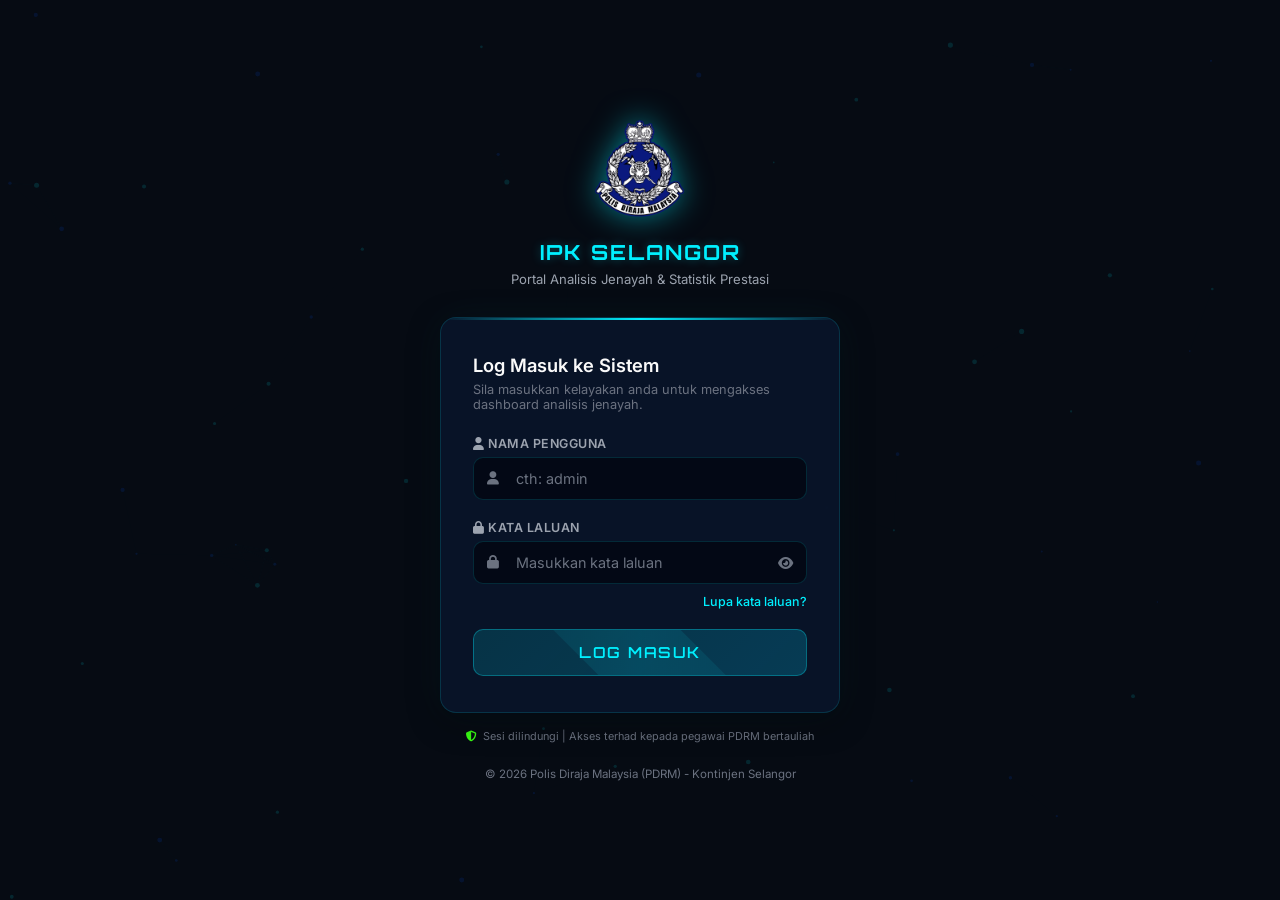
<file: login.html>
<!DOCTYPE html>
<html lang="ms">
<head>
    <meta charset="UTF-8">
    <meta name="viewport" content="width=device-width, initial-scale=1.0">
    <title>Log Masuk - Portal Analisis Jenayah IPK Selangor</title>
    
    <link rel="preconnect" href="https://fonts.googleapis.com">
    <link rel="preconnect" href="https://fonts.gstatic.com" crossorigin>
    <link href="https://fonts.googleapis.com/css2?family=Inter:wght@300;400;500;600;700&family=Orbitron:wght@400;600;700;900&display=swap" rel="stylesheet">
    <link rel="stylesheet" href="https://cdnjs.cloudflare.com/ajax/libs/font-awesome/6.4.0/css/all.min.css">
    
    <style>
        :root {
            --bg-primary: #060b13;
            --bg-card: rgba(11, 23, 49, 0.7);
            --border-glow: rgba(0, 240, 255, 0.15);
            --color-cyan: #00f0ff;
            --color-green: #39ff14;
            --color-red: #ff3131;
            --color-yellow: #ffd700;
            --text-primary: #fafafa;
            --text-secondary: #9ca3af;
            --text-muted: #6b7280;
        }

        * { margin: 0; padding: 0; box-sizing: border-box; }

        body {
            font-family: 'Inter', sans-serif;
            background-color: #060b13;
            color: var(--text-primary);
            min-height: 100vh;
            display: flex;
            justify-content: center;
            align-items: center;
            overflow: hidden;
        }

        .login-container {
            position: relative;
            z-index: 10;
            display: flex;
            flex-direction: column;
            align-items: center;
            width: 100%;
            max-width: 440px;
            padding: 20px;
        }

        /* Logo and header */
        .login-logo-section {
            text-align: center;
            margin-bottom: 30px;
        }

        .login-logo {
            width: 100px;
            height: auto;
            filter: drop-shadow(0 0 15px rgba(0, 240, 255, 0.5));
            animation: logoPulse 3s ease-in-out infinite;
        }

        @keyframes logoPulse {
            0%, 100% { filter: drop-shadow(0 0 10px rgba(0, 240, 255, 0.3)); }
            50% { filter: drop-shadow(0 0 25px rgba(0, 240, 255, 0.6)); }
        }

        .login-system-title {
            font-family: 'Orbitron', monospace;
            font-size: 1.3rem;
            font-weight: 700;
            color: var(--color-cyan);
            margin-top: 16px;
            text-shadow: 0 0 10px rgba(0, 240, 255, 0.3);
            letter-spacing: 2px;
        }

        .login-system-subtitle {
            color: var(--text-secondary);
            font-size: 0.82rem;
            margin-top: 6px;
        }

        /* Card */
        .login-card {
            width: 100%;
            background: var(--bg-card);
            border: 1px solid var(--border-glow);
            border-radius: 16px;
            padding: 36px 32px;
            backdrop-filter: blur(12px);
            box-shadow:
                0 8px 32px rgba(0, 0, 0, 0.4),
                0 0 40px rgba(0, 240, 255, 0.05);
            position: relative;
            overflow: hidden;
        }

        .login-card::before {
            content: '';
            position: absolute;
            top: 0; left: 0;
            width: 100%; height: 2px;
            background: linear-gradient(90deg, transparent, var(--color-cyan), transparent);
        }

        .login-card-title {
            font-size: 1.15rem;
            font-weight: 600;
            margin-bottom: 6px;
        }

        .login-card-desc {
            color: var(--text-muted);
            font-size: 0.8rem;
            margin-bottom: 24px;
        }

        /* Form fields */
        .form-group {
            margin-bottom: 20px;
        }

        .form-label {
            display: block;
            font-size: 0.78rem;
            font-weight: 600;
            color: var(--text-secondary);
            margin-bottom: 6px;
            text-transform: uppercase;
            letter-spacing: 0.5px;
        }

        .form-input-wrapper {
            position: relative;
        }

        .form-input-icon {
            position: absolute;
            left: 14px;
            top: 50%;
            transform: translateY(-50%);
            color: var(--text-muted);
            font-size: 0.85rem;
            pointer-events: none;
            transition: color 0.3s;
        }

        .form-input {
            width: 100%;
            background-color: rgba(3, 7, 18, 0.8);
            color: var(--text-primary);
            border: 1px solid rgba(0, 240, 255, 0.15);
            border-radius: 10px;
            padding: 12px 14px 12px 42px;
            font-size: 0.9rem;
            font-family: 'Inter', sans-serif;
            outline: none;
            transition: all 0.3s ease;
        }

        .form-input::placeholder {
            color: var(--text-muted);
        }

        .form-input:focus {
            border-color: var(--color-cyan);
            box-shadow: 0 0 12px rgba(0, 240, 255, 0.15);
        }

        .form-input:focus + .form-input-icon,
        .form-input:focus ~ .form-input-icon {
            color: var(--color-cyan);
        }

        .password-toggle {
            position: absolute;
            right: 14px;
            top: 50%;
            transform: translateY(-50%);
            background: none;
            border: none;
            color: var(--text-muted);
            cursor: pointer;
            font-size: 0.85rem;
            transition: color 0.3s;
        }

        .password-toggle:hover {
            color: var(--color-cyan);
        }

        /* Login button */
        .login-btn {
            width: 100%;
            padding: 13px;
            border: none;
            border-radius: 10px;
            font-size: 0.95rem;
            font-weight: 600;
            font-family: 'Orbitron', monospace;
            letter-spacing: 1.5px;
            cursor: pointer;
            transition: all 0.3s ease;
            background: linear-gradient(135deg, rgba(0, 240, 255, 0.15), rgba(0, 180, 220, 0.25));
            color: var(--color-cyan);
            border: 1px solid rgba(0, 240, 255, 0.3);
            text-transform: uppercase;
            position: relative;
            overflow: hidden;
        }

        .login-btn::after {
            content: '';
            position: absolute;
            top: -50%; left: -50%;
            width: 200%; height: 200%;
            background: linear-gradient(45deg, transparent, rgba(0, 240, 255, 0.1), transparent);
            transform: rotate(45deg);
            animation: btnShimmer 3s ease infinite;
        }

        @keyframes btnShimmer {
            0% { transform: translateX(-100%) rotate(45deg); }
            100% { transform: translateX(100%) rotate(45deg); }
        }

        .login-btn:hover {
            background: linear-gradient(135deg, rgba(0, 240, 255, 0.3), rgba(0, 180, 220, 0.4));
            box-shadow: 0 0 20px rgba(0, 240, 255, 0.25);
            transform: translateY(-1px);
        }

        .login-btn:active {
            transform: translateY(0);
        }

        .login-btn:disabled {
            opacity: 0.5;
            cursor: not-allowed;
            transform: none;
        }

        .login-btn .btn-spinner {
            display: none;
        }

        .login-btn.loading .btn-text {
            display: none;
        }

        .login-btn.loading .btn-spinner {
            display: inline-block;
        }

        .btn-spinner {
            width: 18px;
            height: 18px;
            border: 2px solid rgba(0, 240, 255, 0.3);
            border-top: 2px solid var(--color-cyan);
            border-radius: 50%;
            animation: spin 0.7s linear infinite;
        }

        @keyframes spin {
            to { transform: rotate(360deg); }
        }

        /* Error message */
        .login-error {
            display: none;
            background: rgba(255, 49, 49, 0.1);
            border: 1px solid rgba(255, 49, 49, 0.3);
            border-radius: 8px;
            padding: 10px 14px;
            margin-bottom: 16px;
            font-size: 0.82rem;
            color: var(--color-red);
            align-items: center;
            gap: 8px;
        }

        .login-error.visible {
            display: flex;
        }

        /* Footer text */
        .login-footer {
            text-align: center;
            margin-top: 24px;
            color: var(--text-muted);
            font-size: 0.72rem;
        }

        .login-footer a {
            color: var(--color-cyan);
            text-decoration: none;
        }

        .login-security-note {
            text-align: center;
            margin-top: 16px;
            color: var(--text-muted);
            font-size: 0.68rem;
            display: flex;
            align-items: center;
            justify-content: center;
            gap: 6px;
        }

        .login-security-note i {
            color: var(--color-green);
        }

        /* Responsive */
        @media (max-width: 480px) {
            .login-card {
                padding: 28px 20px;
            }
            .login-system-title {
                font-size: 1rem;
            }
        }
    </style>
</head>
<body>
    <!-- Background canvas (Minimalist Cybersecurity Particle Network) -->
    <canvas id="bg-canvas" style="position:fixed; top:0; left:0; width:100%; height:100%; z-index:0; pointer-events:none; opacity:0.12;"></canvas>

    <div class="login-container">
        <div class="login-logo-section">
            <img src="pdrm_logo.png" alt="Logo PDRM" class="login-logo">
            <h1 class="login-system-title">IPK SELANGOR</h1>
            <p class="login-system-subtitle">Portal Analisis Jenayah & Statistik Prestasi</p>
        </div>

        <div class="login-card">
            <!-- LOGIN CARD CONTENT -->
            <div id="login-form-wrapper">
                <h2 class="login-card-title">Log Masuk ke Sistem</h2>
                <p class="login-card-desc">Sila masukkan kelayakan anda untuk mengakses dashboard analisis jenayah.</p>

                <div class="login-error" id="login-error">
                    <i class="fas fa-exclamation-circle"></i>
                    <span id="login-error-text">Nama pengguna atau kata laluan salah.</span>
                </div>

                <form id="login-form" autocomplete="off">
                    <div class="form-group">
                        <label class="form-label" for="login-username">
                            <i class="fas fa-user"></i> Nama Pengguna
                        </label>
                        <div class="form-input-wrapper">
                            <input type="text" id="login-username" class="form-input" placeholder="cth: admin" required>
                            <i class="fas fa-user form-input-icon"></i>
                        </div>
                    </div>

                    <div class="form-group">
                        <label class="form-label" for="login-password">
                            <i class="fas fa-lock"></i> Kata Laluan
                        </label>
                        <div class="form-input-wrapper">
                            <input type="password" id="login-password" class="form-input" placeholder="Masukkan kata laluan" required>
                            <i class="fas fa-lock form-input-icon"></i>
                            <button type="button" class="password-toggle" id="toggle-password">
                                <i class="fas fa-eye"></i>
                            </button>
                        </div>
                    </div>

                    <div class="form-group" style="display: flex; justify-content: flex-end; margin-top: -10px; margin-bottom: 20px;">
                        <a href="#" id="link-forgot-password" style="color: var(--color-cyan); font-size: 0.78rem; text-decoration: none; font-weight: 500;">Lupa kata laluan?</a>
                    </div>

                    <button type="submit" class="login-btn" id="login-btn">
                        <span class="btn-text">LOG MASUK</span>
                        <div class="btn-spinner"></div>
                    </button>
                </form>
            </div>

            <!-- FORGOT PASSWORD CARD CONTENT (Hidden by default) -->
            <div id="forgot-form-wrapper" style="display: none;">
                <h2 class="login-card-title">Lupa Kata Laluan?</h2>
                <p class="login-card-desc">Sila masukkan nama pengguna dan e-mel rasmi untuk menetapkan semula kata laluan anda.</p>

                <div class="login-error" id="forgot-error" style="color: var(--color-red); border-color: rgba(255, 49, 49, 0.3);">
                    <i class="fas fa-exclamation-circle"></i>
                    <span id="forgot-error-text">Maklumat pengesahan tidak sah.</span>
                </div>

                <div class="login-error" id="forgot-success" style="display: none; background: rgba(57, 255, 20, 0.08); border: 1px solid rgba(57, 255, 20, 0.25); color: var(--color-green); padding: 10px 14px; border-radius: 8px; font-size: 0.82rem; align-items: center; gap: 8px; margin-bottom: 16px;">
                    <i class="fas fa-check-circle"></i>
                    <span>Kata laluan berjaya diset semula! Sila log masuk.</span>
                </div>

                <form id="forgot-form" autocomplete="off">
                    <div class="form-group">
                        <label class="form-label" for="forgot-username">
                            <i class="fas fa-user"></i> Nama Pengguna
                        </label>
                        <div class="form-input-wrapper">
                            <input type="text" id="forgot-username" class="form-input" placeholder="cth: admin" required>
                            <i class="fas fa-user form-input-icon"></i>
                        </div>
                    </div>

                    <div class="form-group">
                        <label class="form-label" for="forgot-email">
                            <i class="fas fa-envelope"></i> E-mel Rasmi PDRM
                        </label>
                        <div class="form-input-wrapper">
                            <input type="email" id="forgot-email" class="form-input" placeholder="cth: admin@rmp.gov.my" required>
                            <i class="fas fa-envelope form-input-icon"></i>
                        </div>
                    </div>

                    <div class="form-group">
                        <label class="form-label" for="forgot-new-password">
                            <i class="fas fa-key"></i> Kata Laluan Baharu
                        </label>
                        <div class="form-input-wrapper">
                            <input type="password" id="forgot-new-password" class="form-input" placeholder="Masukkan kata laluan baharu" required>
                            <i class="fas fa-key form-input-icon"></i>
                        </div>
                    </div>

                    <button type="submit" class="login-btn" id="forgot-btn">
                        <span class="btn-text">SET SEMULA KATA LALUAN</span>
                        <div class="btn-spinner"></div>
                    </button>

                    <div style="text-align: center; margin-top: 20px;">
                        <a href="#" id="link-back-login" style="color: var(--text-secondary); font-size: 0.8rem; text-decoration: none;">Kembali ke Log Masuk</a>
                    </div>
                </form>
            </div>
        </div>

        <div class="login-security-note">
            <i class="fas fa-shield-alt"></i>
            <span>Sesi dilindungi | Akses terhad kepada pegawai PDRM bertauliah</span>
        </div>

        <div class="login-footer">
            <p>&copy; 2026 Polis Diraja Malaysia (PDRM) - Kontinjen Selangor</p>
        </div>
    </div>

    <script>
        // Minimalist Cybersecurity Particle Network Animation
        const canvas = document.getElementById('bg-canvas');
        const ctx = canvas.getContext('2d');

        let width = canvas.width = window.innerWidth;
        let height = canvas.height = window.innerHeight;

        window.addEventListener('resize', () => {
            width = canvas.width = window.innerWidth;
            height = canvas.height = window.innerHeight;
            initParticles();
        });

        let particles = [];
        function initParticles() {
            const particleCount = Math.min(75, Math.floor((width * height) / 18000)) || 25;
            particles = [];
            for (let i = 0; i < particleCount; i++) {
                particles.push({
                    x: Math.random() * width,
                    y: Math.random() * height,
                    vx: (Math.random() - 0.5) * 0.35, // Slow elegant float
                    vy: (Math.random() - 0.5) * 0.35,
                    radius: Math.random() * 1.8 + 0.8,
                    color: Math.random() > 0.4 ? '#00f0ff' : '#0055ff' // Cyan neon & Dark blue particles
                });
            }
        }

        function draw() {
            ctx.clearRect(0, 0, width, height);

            // Update and draw particles
            ctx.beginPath();
            particles.forEach(p => {
                p.x += p.vx;
                p.y += p.vy;

                // Screen boundary wrapping (smooth looping)
                if (p.x < 0) p.x = width;
                else if (p.x > width) p.x = 0;
                if (p.y < 0) p.y = height;
                else if (p.y > height) p.y = 0;

                ctx.fillStyle = p.color;
                ctx.beginPath();
                ctx.arc(p.x, p.y, p.radius, 0, Math.PI * 2);
                ctx.fill();
            });

            // Dynamic Mesh connecting lines
            ctx.lineWidth = 0.4;
            for (let i = 0; i < particles.length; i++) {
                const p1 = particles[i];
                for (let j = i + 1; j < particles.length; j++) {
                    const p2 = particles[j];
                    const dx = p1.x - p2.x;
                    const dy = p1.y - p2.y;
                    const dist = Math.hypot(dx, dy);

                    if (dist < 125) {
                        const alpha = 1.0 - (dist / 125);
                        ctx.strokeStyle = `rgba(0, 240, 255, ${alpha * 0.32})`;
                        ctx.beginPath();
                        ctx.moveTo(p1.x, p1.y);
                        ctx.lineTo(p2.x, p2.y);
                        ctx.stroke();
                    }
                }
            }

            requestAnimationFrame(draw);
        }

        initParticles();
        draw();

        // Initialize PDRM User Database in localStorage if it doesn't exist
        let users = JSON.parse(localStorage.getItem('pdrm_users'));
        if (!users) {
            users = {
                'admin': { 'password': 'pdrm2025', 'name': 'Admin IPK Selangor', 'role': 'admin', 'email': 'admin@rmp.gov.my' },
                'pegawai': { 'password': 'polis123', 'name': 'Pegawai Ops', 'role': 'user', 'email': 'pegawai@rmp.gov.my' }
            };
            localStorage.setItem('pdrm_users', JSON.stringify(users));
        }

        // Form toggle handlers
        const loginWrapper = document.getElementById('login-form-wrapper');
        const forgotWrapper = document.getElementById('forgot-form-wrapper');
        const linkForgot = document.getElementById('link-forgot-password');
        const linkBack = document.getElementById('link-back-login');
        const loginError = document.getElementById('login-error');
        const forgotError = document.getElementById('forgot-error');
        const forgotSuccess = document.getElementById('forgot-success');

        linkForgot.addEventListener('click', (e) => {
            e.preventDefault();
            loginWrapper.style.display = 'none';
            forgotWrapper.style.display = 'block';
            loginError.classList.remove('visible');
            forgotError.style.display = 'none';
            forgotSuccess.style.display = 'none';
            document.getElementById('forgot-form').reset();
        });

        linkBack.addEventListener('click', (e) => {
            e.preventDefault();
            forgotWrapper.style.display = 'none';
            loginWrapper.style.display = 'block';
            loginError.classList.remove('visible');
            document.getElementById('login-form').reset();
        });

        // Password visibility toggle
        document.getElementById('toggle-password').addEventListener('click', function() {
            const pw = document.getElementById('login-password');
            const icon = this.querySelector('i');
            if (pw.type === 'password') {
                pw.type = 'text';
                icon.className = 'fas fa-eye-slash';
            } else {
                pw.type = 'password';
                icon.className = 'fas fa-eye';
            }
        });

        // Login form submit (Client-side simulation checking localStorage)
        document.getElementById('login-form').addEventListener('submit', function(e) {
            e.preventDefault();
            
            const username = document.getElementById('login-username').value.trim();
            const password = document.getElementById('login-password').value;
            const errorText = document.getElementById('login-error-text');
            const loginBtn = document.getElementById('login-btn');

            loginError.classList.remove('visible');
            loginBtn.classList.add('loading');
            loginBtn.disabled = true;

            setTimeout(() => {
                loginBtn.classList.remove('loading');
                loginBtn.disabled = false;

                // Load fresh user data from localStorage
                const activeUsers = JSON.parse(localStorage.getItem('pdrm_users')) || users;
                const user = activeUsers[username];
                if (user && user.password === password) {
                    const token = 'token_' + Math.random().toString(36).substr(2, 9);
                    sessionStorage.setItem('pdrm_token', token);
                    sessionStorage.setItem('pdrm_user', user.name);
                    sessionStorage.setItem('pdrm_username', username);
                    window.location.href = 'index.html';
                } else {
                    errorText.textContent = 'Nama pengguna atau kata laluan salah. Sila cuba semula.';
                    loginError.classList.add('visible');
                }
            }, 500);
        });

        // Forgot password form submit (Client-side reset updating localStorage)
        document.getElementById('forgot-form').addEventListener('submit', function(e) {
            e.preventDefault();
            
            const username = document.getElementById('forgot-username').value.trim();
            const email = document.getElementById('forgot-email').value.trim();
            const newPassword = document.getElementById('forgot-new-password').value;
            const errorText = document.getElementById('forgot-error-text');
            const forgotBtn = document.getElementById('forgot-btn');

            forgotError.style.display = 'none';
            forgotSuccess.style.display = 'none';
            forgotBtn.classList.add('loading');
            forgotBtn.disabled = true;

            setTimeout(() => {
                forgotBtn.classList.remove('loading');
                forgotBtn.disabled = false;

                // Load fresh user data
                const activeUsers = JSON.parse(localStorage.getItem('pdrm_users')) || users;
                const user = activeUsers[username];

                if (user && user.email === email) {
                    // Update user's password
                    user.password = newPassword;
                    activeUsers[username] = user;
                    localStorage.setItem('pdrm_users', JSON.stringify(activeUsers));

                    // Show success
                    forgotSuccess.style.display = 'flex';
                    document.getElementById('forgot-form').reset();
                } else {
                    errorText.textContent = 'Nama pengguna atau e-mel rasmi tidak sepadan. Sila cuba semula.';
                    forgotError.style.display = 'flex';
                }
            }, 600);
        });

        // Check if already logged in
        if (sessionStorage.getItem('pdrm_token')) {
            window.location.href = 'index.html';
        }
    </script>
</body>
</html>
</file>
